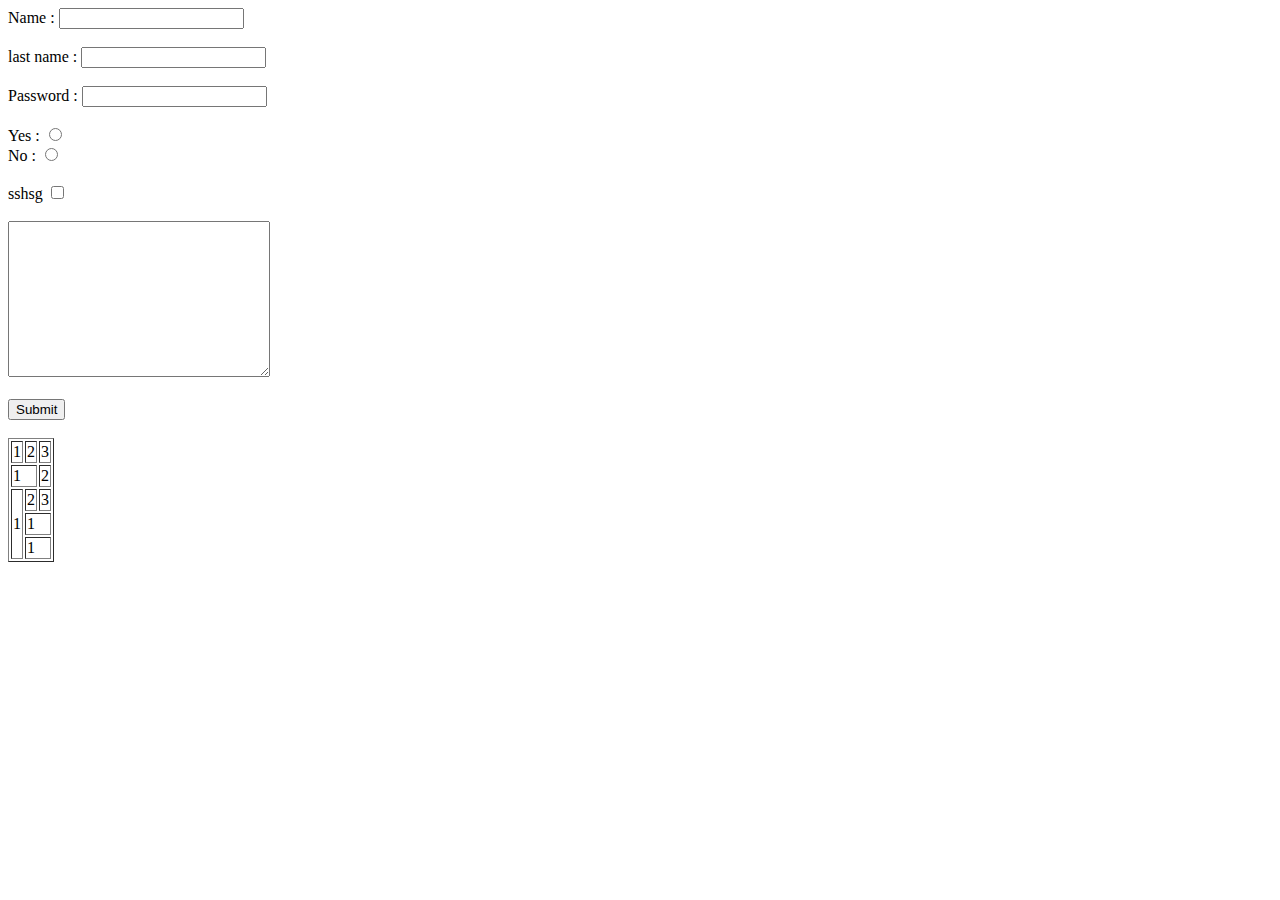
<file: class_work/index.html>
<!DOCTYPE html>
<html lang="en">

<head>
    <meta charset="UTF-8">
    <meta name="viewport" content="width=device-width, initial-scale=1.0">
    <title>Document</title>
</head>

<body>
    <form action="">
        <lable for="name">Name :</lable>
        <input type="text" id="name" name="name">
        <br><br>
        <label for="surname">last name :</label>
        <input type="text" id="surname" name="surname">

        <br><br>
        <label for="psssword">Password :</label>
        <input type="password" id="password" name="password">
        <br><br>
        <label for="yas">Yes :</label>
        <input type="radio" id="yes" name="anser">
        <br>
        <label for="no">No :</label>
        <input type="radio" id="no" name="anser">
        <br><br>
        <label for="">sshsg</label>
        <input type="checkbox">
        <br><br>
        <textarea name="" id="" cols="30" rows="10"></textarea>
        <br><br>
        <button>Submit</button>
        <br><br>
       <table border="1">
           <tr>
               <td>1</td>
               <td>2</td>
               <td>3</td>
           </tr>
           <tr>
               <td colspan="2">1</td>
               <td>2</td>
               <!-- <td>3</td> -->
           </tr>
           <tr>
               <td rowspan="3">1</td>
               <td>2</td>
               <td>3</td>
           </tr>
           <tr>
               <td colspan="2">1</td>
               <!-- <td>2</td> -->
               <!-- <td>3</td> -->
           </tr>
           <tr>
               <td colspan="2">1</td>
               <!-- <td>2</td> -->
               <!-- <td>3</td> -->
           </tr>
       </table>
       
    </form>

</body>

</html>
</file>
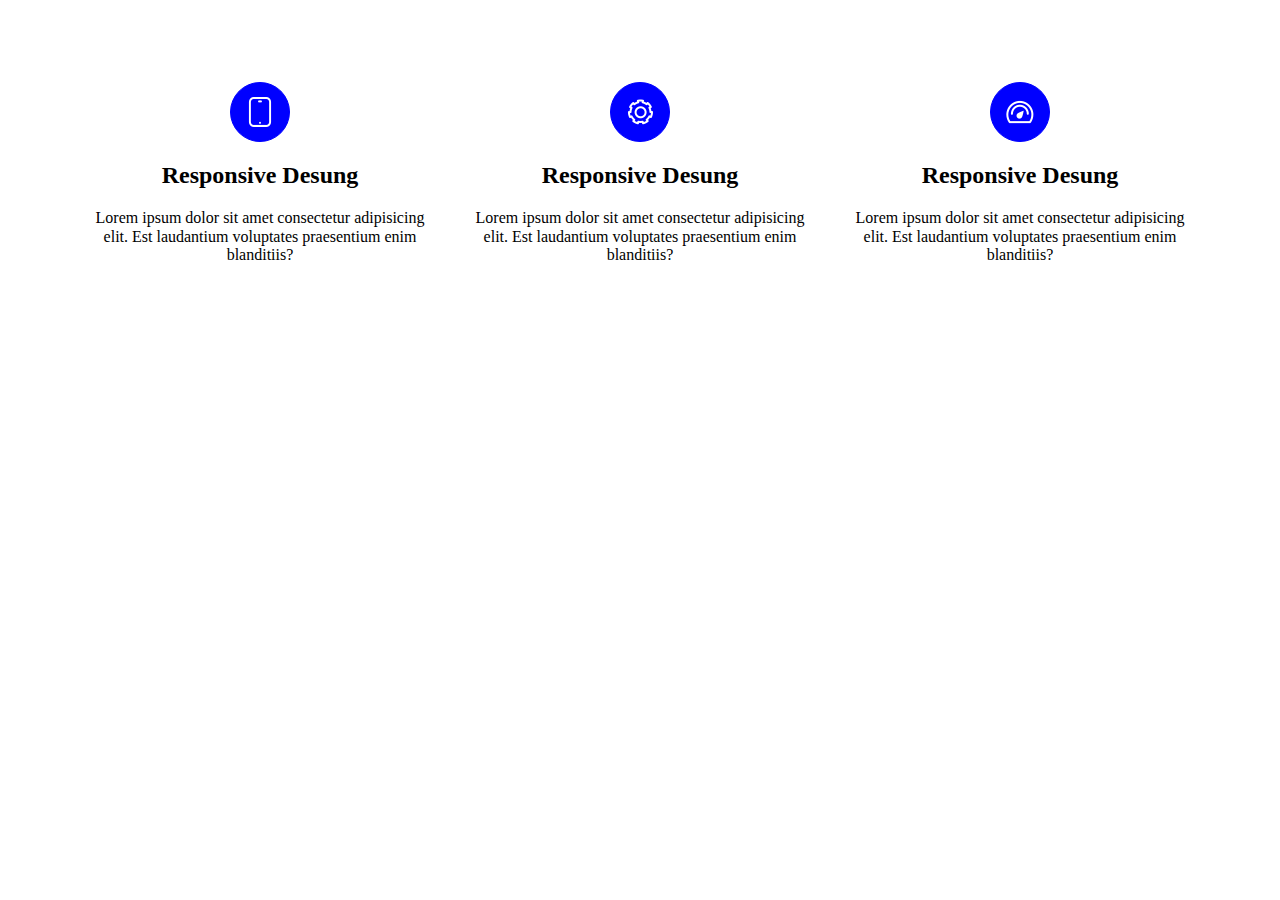
<file: class_work_06/index.html>
<!DOCTYPE html>
<html lang="en">
  <head>
    <meta charset="UTF-8" />
    <meta name="viewport" content="width=device-width, initial-scale=1.0" />
    <link rel="stylesheet" href="./css/normalize.css" />
    <link rel="stylesheet" href="./css/bootstrap-grid.css" />
    <link rel="stylesheet" href="./css/style.css" />
    <title>Document</title>
  </head>
  <body>
    <div class="wrapper">
      <div class="container">
        <div class="row">
          <div class="col-md-4">
            <div class="bg-color">
              <img class="icon" src="img/icon-1.png" alt="" />
              <img class="icon" src="img/icon-1-active.png" alt="" />
            </div>

            <h2 class="text-cont">Responsive Desung</h2>
            <p class="p-cont">
              Lorem ipsum dolor sit amet consectetur adipisicing elit. Est
              laudantium voluptates praesentium enim blanditiis?
            </p>
          </div>
          <div class="col-md-4">
            <div class="bg-color">
              <img class="icon" src="img/icon-2.png" alt="" />
              <img class="icon" src="./img/icon-2-active.png" alt="" />
            </div>

            <h2 class="text-cont">Responsive Desung</h2>
            <p class="p-cont">
              Lorem ipsum dolor sit amet consectetur adipisicing elit. Est
              laudantium voluptates praesentium enim blanditiis?
            </p>
          </div>
          <div class="col-md-4">
            <div class="bg-color">
              <img class="icon" src="img/icon-3.png" alt="" />
              <img class="icon" src="img/icon-3-active.png" alt="" />
            </div>

            <h2 class="text-cont">Responsive Desung</h2>
            <p class="p-cont">
              Lorem ipsum dolor sit amet consectetur adipisicing elit. Est
              laudantium voluptates praesentium enim blanditiis?
            </p>
          </div>
        </div>
      </div>
    </div>
  </body>
</html>
</file>
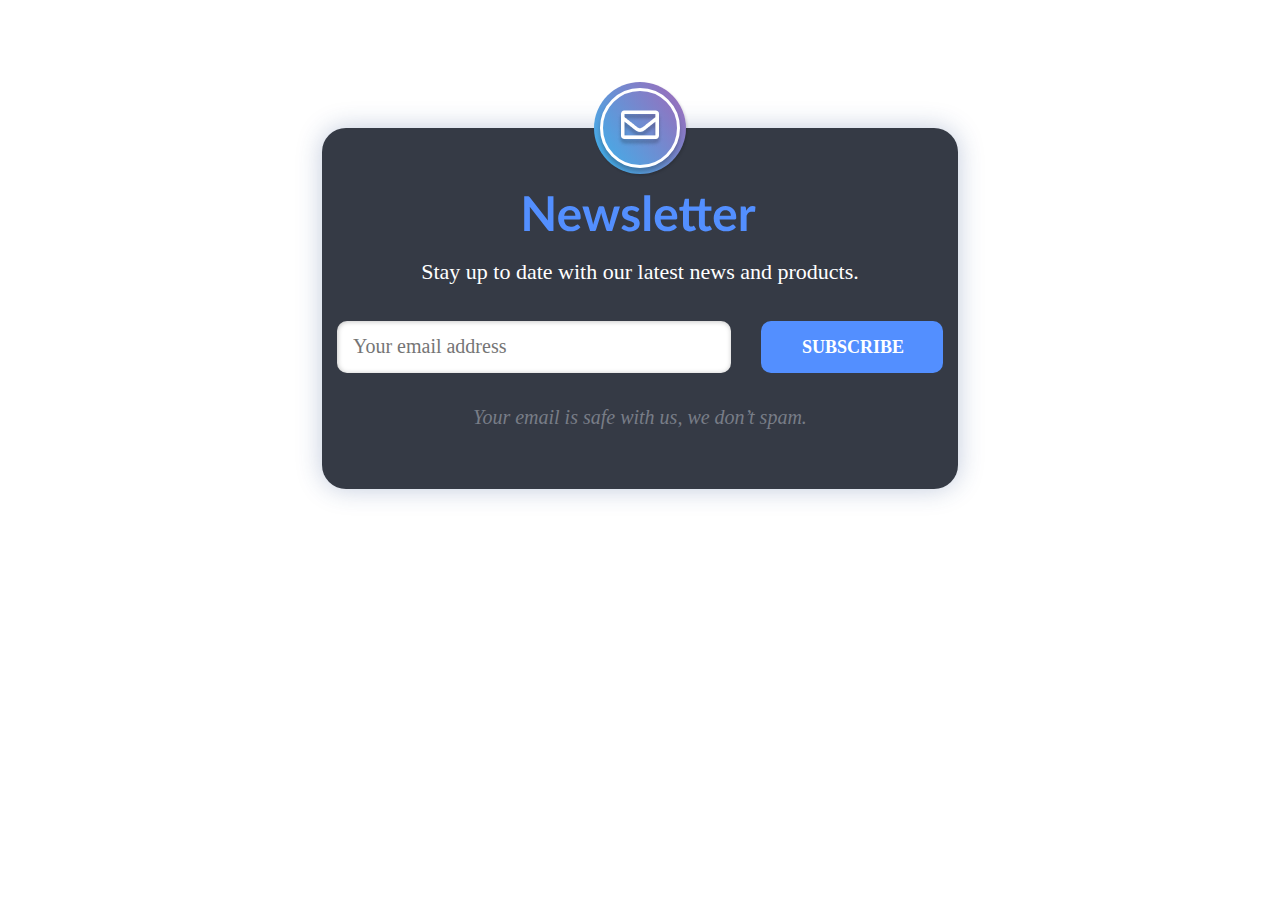
<file: lesson_06/index.html>
<!DOCTYPE html>
<html lang="en">

<head>
  <meta charset="UTF-8" />
  <meta name="viewport" content="width=device-width, initial-scale=1.0" />
  <link rel="stylesheet" href="./css/bootstrap-grid.css" />
  <link rel="stylesheet" href="./css/normalize.css" />
  <link rel="stylesheet" href="css/style.css" />
  <title>Document</title>
</head>

<body>
  <div class="wrapper">
    <div class="position-con">
      <div class="bg-style">
        <div class="bg-bordre">
          <img class="logo" src="./img/.png" alt="" />
        </div>
      </div>
      <img class="logo-name" src="./img/Newsletter.svg" alt="" />
      <p class="text-1">Stay up to date with our latest news and products.</p>
      <div class="container">
        <form class="form" action="" method="GET">
        <div class="row">
          <div class="col-8">
            <div class="lable">
                <label>
                  <input class="inp-style" type="email" name="email" placeholder="Your email address" />
                </label>
            </div>
          </div>
          <div class="col-4">
            <div class="btn">
              <button class="btn-style" type="submit">Subscribe</button>
            </div>
          </div>
        </div>
      </form>
      </div>
      <p class="text-2">Your email is safe with us, we don’t spam.</p>
    </div>
  </div>

</body>

</html>
</file>
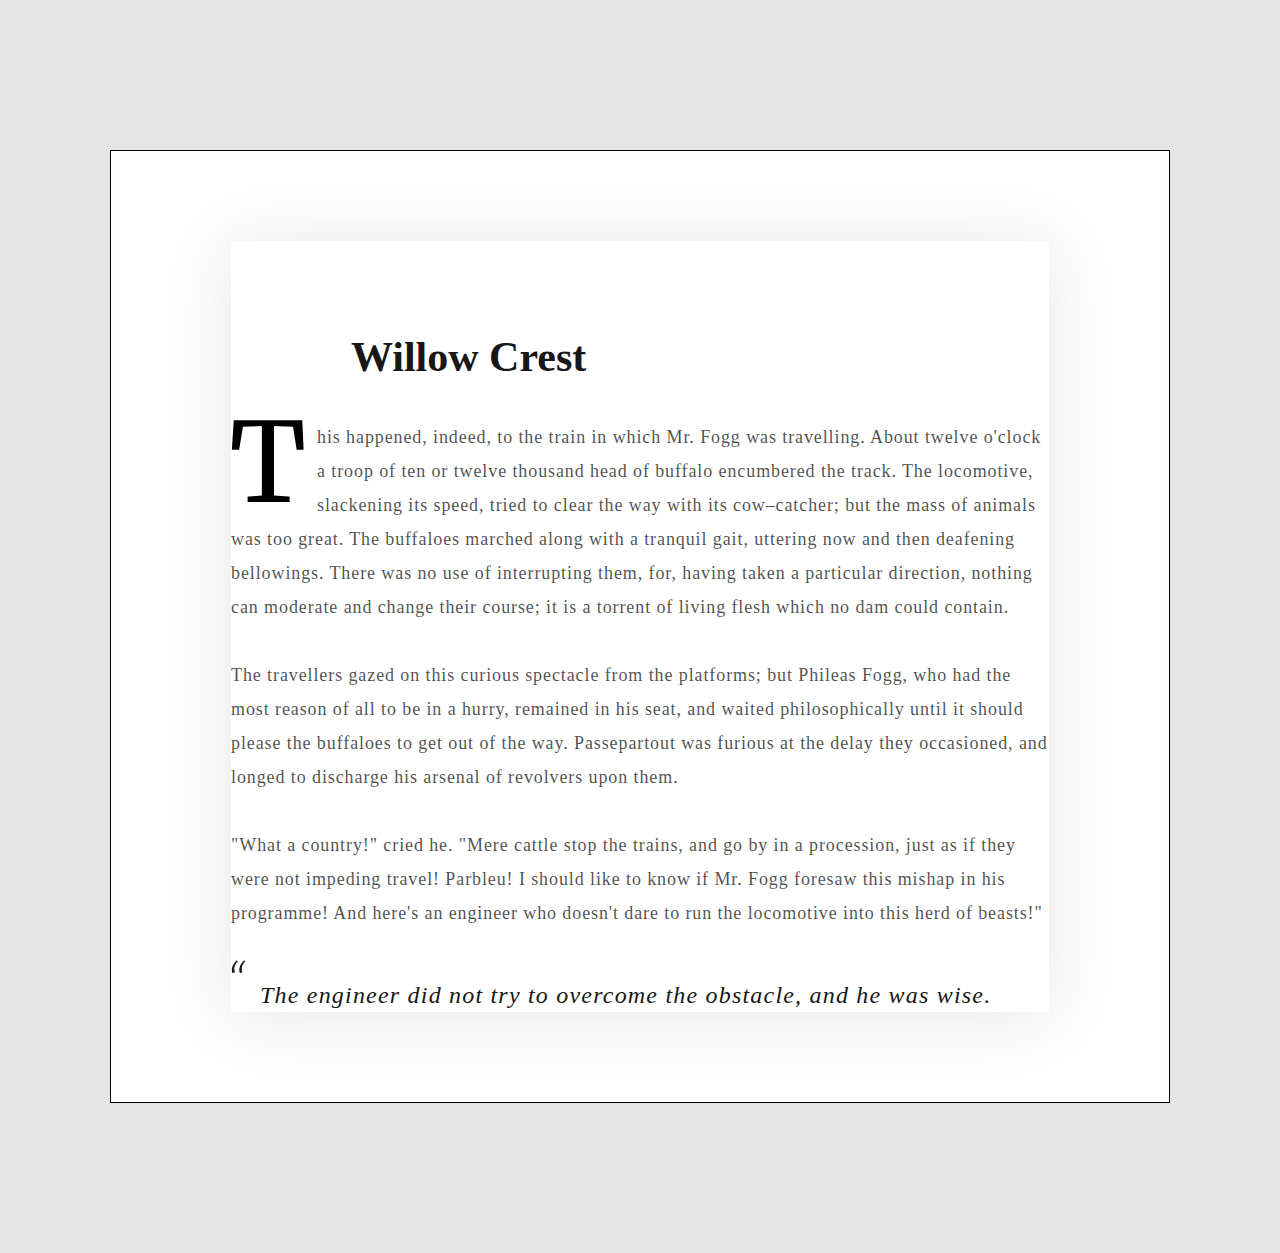
<file: lesson_08/index.html>
<!DOCTYPE html>
<html lang="en">

<head>
    <meta charset="UTF-8">
    <meta name="viewport" content="width=device-width, initial-scale=1.0">
    <link rel="stylesheet" href="./css/bootstrap-grid.css">
    <link rel="stylesheet" href="./css/normalize.css">
    <link rel="stylesheet" href="./css/style.css">
    <title>Document</title>
</head>

<body>
    <div class="wrapper">
        <div class="container">
            <div class="row">
                <div class="col-md-12 cont">

                    <div class="text-cont">
                        
                        <div class="text">
                            <h2 class="title">Willow Crest</h2>

                            <p class="t"><img class="img" title="Балансировка текста и изображений с помощью Flexbox"
                                    alt="Балансировка текста и изображений с помощью Flexbox" src="./img/T.png"></p>
                            <p class="par">his happened, indeed, to the train in which Mr. Fogg was travelling. About
                                twelve o'clock a troop of ten or twelve thousand head of buffalo encumbered the track.
                                The locomotive, slackening its speed, tried to clear the way with its cow–catcher; but
                                the mass of animals was too great. The buffaloes marched along with a tranquil gait,
                                uttering now and then deafening bellowings. There was no use of interrupting them, for,
                                having taken a particular direction, nothing can moderate and change their course; it is
                                a torrent of living flesh which no dam could contain.
                                <br><br>
                                The travellers gazed on this curious spectacle from the platforms; but Phileas Fogg, who
                                had the most reason of all to be in a hurry, remained in his seat, and waited
                                philosophically until it should please the buffaloes to get out of the way.
                                Passepartout was furious at the delay they occasioned, and longed to discharge his
                                arsenal of revolvers upon them.
                                <br><br>
                                "What a country!" cried he. "Mere cattle stop the trains, and go by in a procession,
                                just as if they were not impeding travel! Parbleu! I should like to know if Mr. Fogg
                                foresaw this mishap in his programme! And here's an engineer who doesn't dare to run the
                                locomotive into this herd of beasts!"
                            </p>

                            <img class="img-1" src="./img/“.png" alt="">
                            <blockquote class="quote">The engineer did not try to overcome the obstacle, and he was
                                wise. </blockquote>





                        </div>

                    </div>
                </div>

            </div>
        </div>
    </div>


</body>

</html>
</file>
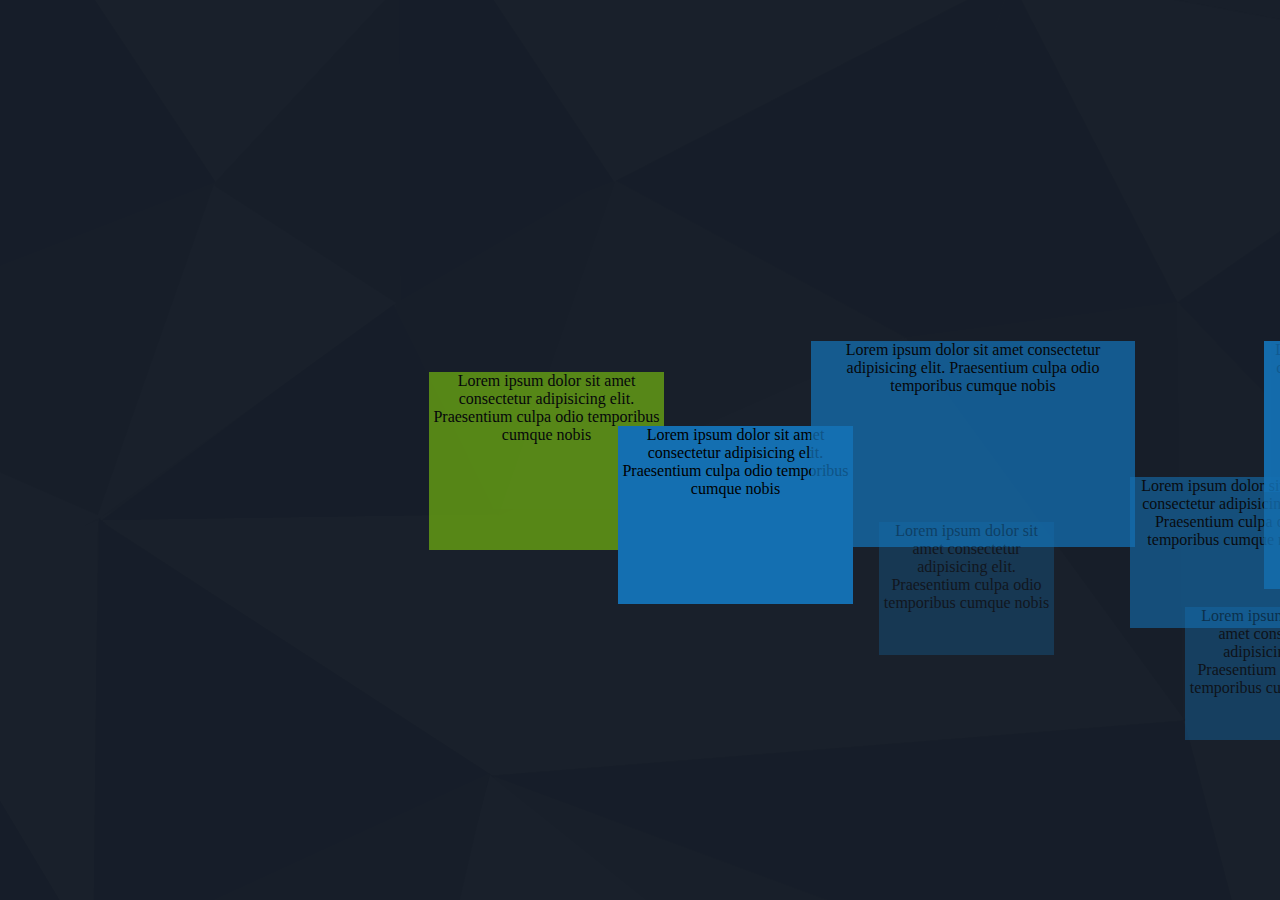
<file: lesson_09/index.html>
<!DOCTYPE html>
<html lang="en">
<head>
    <meta charset="UTF-8">
    <meta name="viewport" content="width=device-width, initial-scale=1.0">
    <link rel="stylesheet" href="style.css">
    <title>Document</title>
</head>
<body>
    <div class="wrapper">
        <div class="square hover-ef green">
            <p>Lorem ipsum dolor sit amet consectetur adipisicing elit. Praesentium culpa odio temporibus cumque nobis</p>
        </div>
        <div class="square-02 hover-ef blue">
            <p>Lorem ipsum dolor sit amet consectetur adipisicing elit. Praesentium culpa odio temporibus cumque nobis</p>
        </div>
        <div class="square-03 hover-ef blue">
            <p>Lorem ipsum dolor sit amet consectetur adipisicing elit. Praesentium culpa odio temporibus cumque nobis</p>
        </div>
        <div class="square-04 hover-ef blue">
            <p>Lorem ipsum dolor sit amet consectetur adipisicing elit. Praesentium culpa odio temporibus cumque nobis</p>
        </div>
        <div class="square-05 hover-ef blue">
            <p>Lorem ipsum dolor sit amet consectetur adipisicing elit. Praesentium culpa odio temporibus cumque nobis</p>
        </div>
        <div class="square-06 hover-ef blue">
            <p>Lorem ipsum dolor sit amet consectetur adipisicing elit. Praesentium culpa odio temporibus cumque nobis</p>
        </div>
        <div class="square-07 hover-ef blue">
            <p>Lorem ipsum dolor sit amet consectetur adipisicing elit. Praesentium culpa odio temporibus cumque nobis</p>
        </div>
        <div class="square-08 hover-ef blue">
            <p>Lorem ipsum dolor sit amet consectetur adipisicing elit. Praesentium culpa odio temporibus cumque nobis</p>
        </div>
    </div>
 
    
    


</body>
</html>
</file>
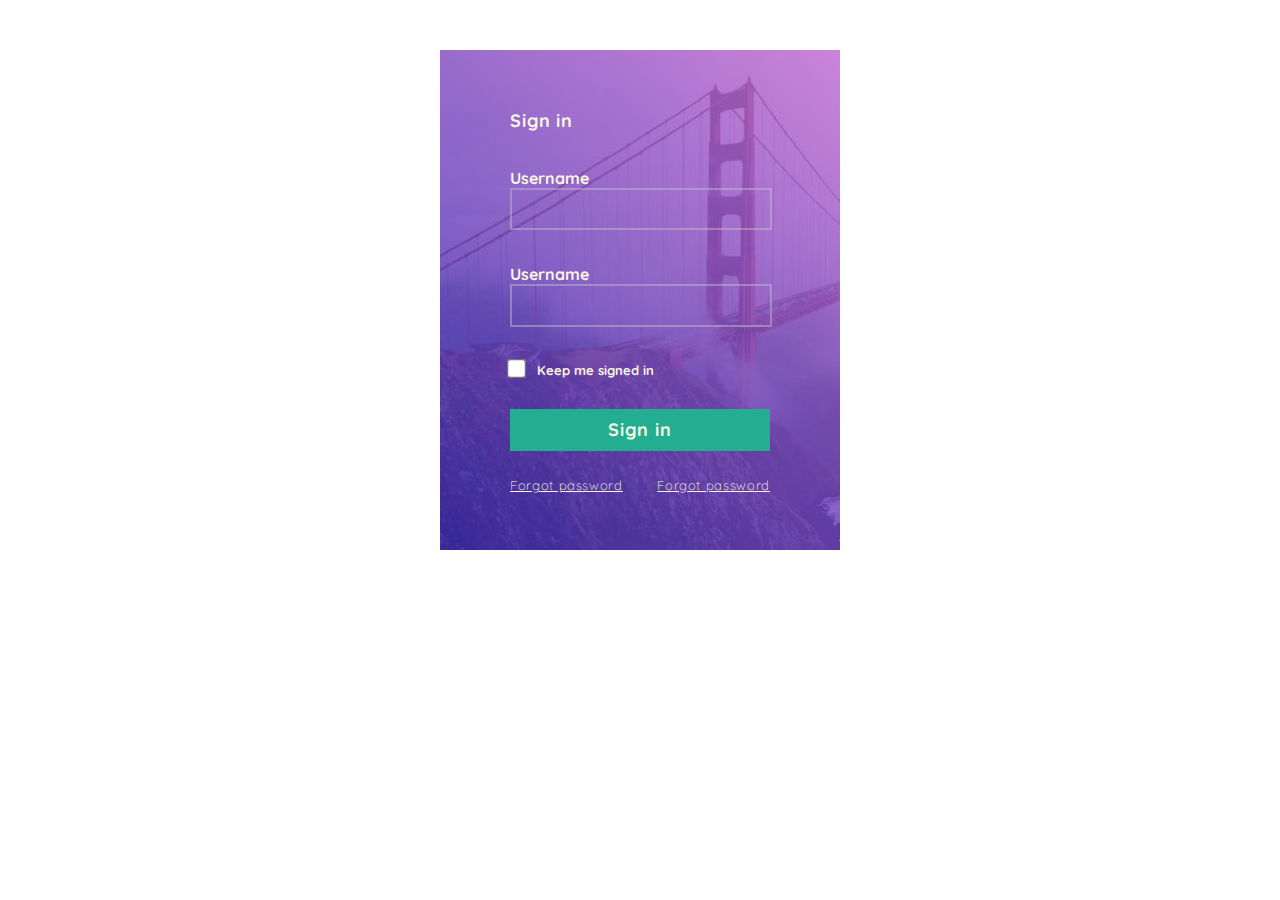
<file: lesson_10/index.html>
<!DOCTYPE html>
<html lang="en">
  <head>
    <meta charset="UTF-8" />
    <meta name="viewport" content="width=device-width, initial-scale=1.0" />
    <link
      href="https://fonts.googleapis.com/css2?family=Quicksand:wght@400;700&display=swap"
      rel="stylesheet"
    />
    <link rel="stylesheet" href="./css/normalize.css" />
    <link rel="stylesheet" href="./css/style.css" />
    <title>Document</title>
  </head>

  <body>
    <div class="wrapper">
      <div class="container">
        <h2 class="title">Sign in</h2>
        <form action="" method="GET">
          <div class="form__position">
            
            <p class="placeholder__name">Username</p>
            <input class="input__diciration" type="text" />

            <p class="placeholder__name">Username</p>
            <input class="input__diciration" type="text" />

            <div>
              <input class="checkbox__dicoration" type="checkbox"/>
              <lable class="placeholder__name--checkbox"
                >Keep me signed in</lable>
                <div class="btn__diciration">
                  <button class="btn" type="submit">Sign in</button>
                  
                </div>
                <div class="link__position">
                  <a class="link" href="">Forgot password</a>
                  <a class="link" href="">Forgot password</a>
                </div>
            </div>
            
          </div>
        </form>
      </div>
    </div>
  </body>
</html>
</file>
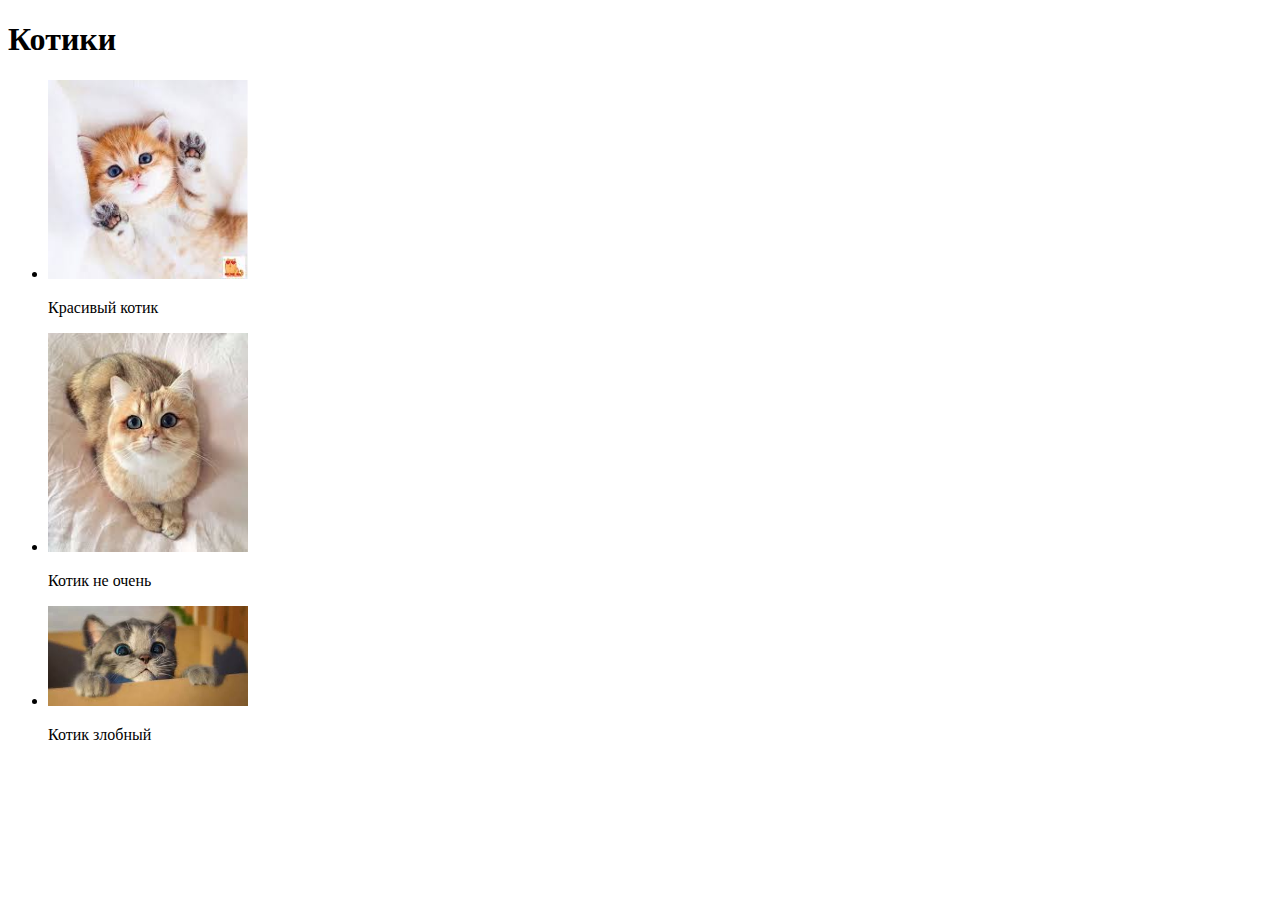
<file: lesson_01/lesson_01/index.html>
<!DOCTYPE html>
<html lang="en">
  <head>
    <meta charset="UTF-8" />
    <meta name="viewport" content="width=device-width, initial-scale=1.0" />
    <title>Document</title>
  </head>

  <body>
    <h1>Котики</h1>
    <ul>
      <li>
        <img width="200"
          src="[data-uri]"
          alt="фото котика"
        />
        <p>Красивый котик</p>
      </li>
      <li>
        <img width="200"
          src="[data-uri]"
          alt="фото котика"
        />
        <p>Котик не очень</p>
      </li>
      <li>
        <img width="200"
          src="[data-uri]"
          alt="фото котика"
        />
        <p>Котик злобный</p>
      </li>
    </ul>
  </body>
</html>
</file>
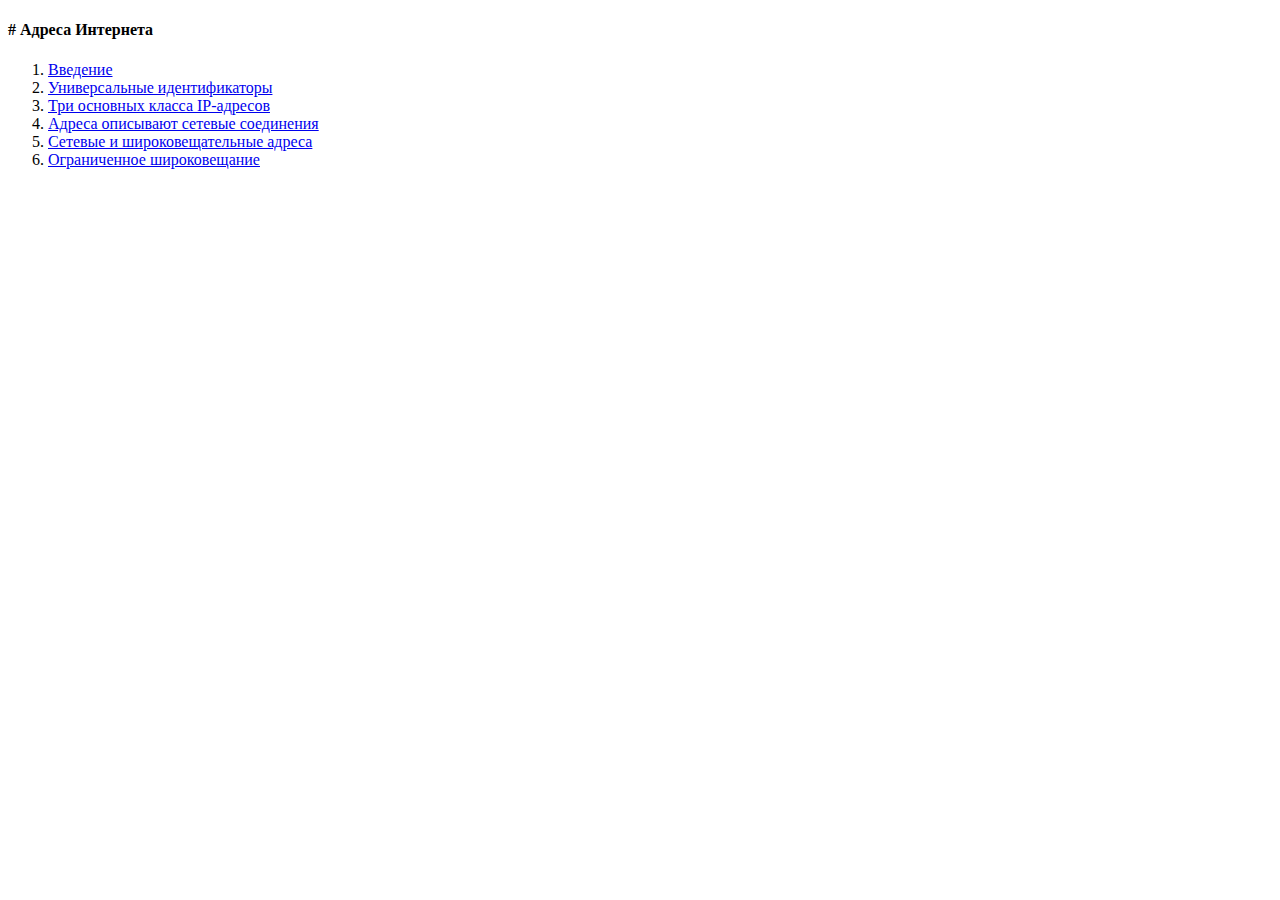
<file: lesson_01/index_01.html>
<!DOCTYPE html>
<html lang="en">
<head>
    <meta charset="UTF-8">
    <meta name="viewport" content="width=device-width, initial-scale=1.0">
    <title>Document</title>
</head>
<body>
   <h4># Адреса Интернета</h4>
   <ol>
       <li><a href="index_02.html#one">Введение</a></li>
       <li><a href="index_02.html#two">Универсальные идентификаторы</a></li>
       <li><a href="index_02.html#tree">Три основных класса IP-адресов</a></li>
       <li><a href="index_02.html#cotity">Адреса описывают сетевые соединения</a></li>
       <li><a href="index_02.html#five">Сетевые и широковещательные адреса</a></li>
       <li><a href="index_02.html#six"> Ограниченное широковещание</a></li>
   </ol>
       
</body>
</html>
</file>
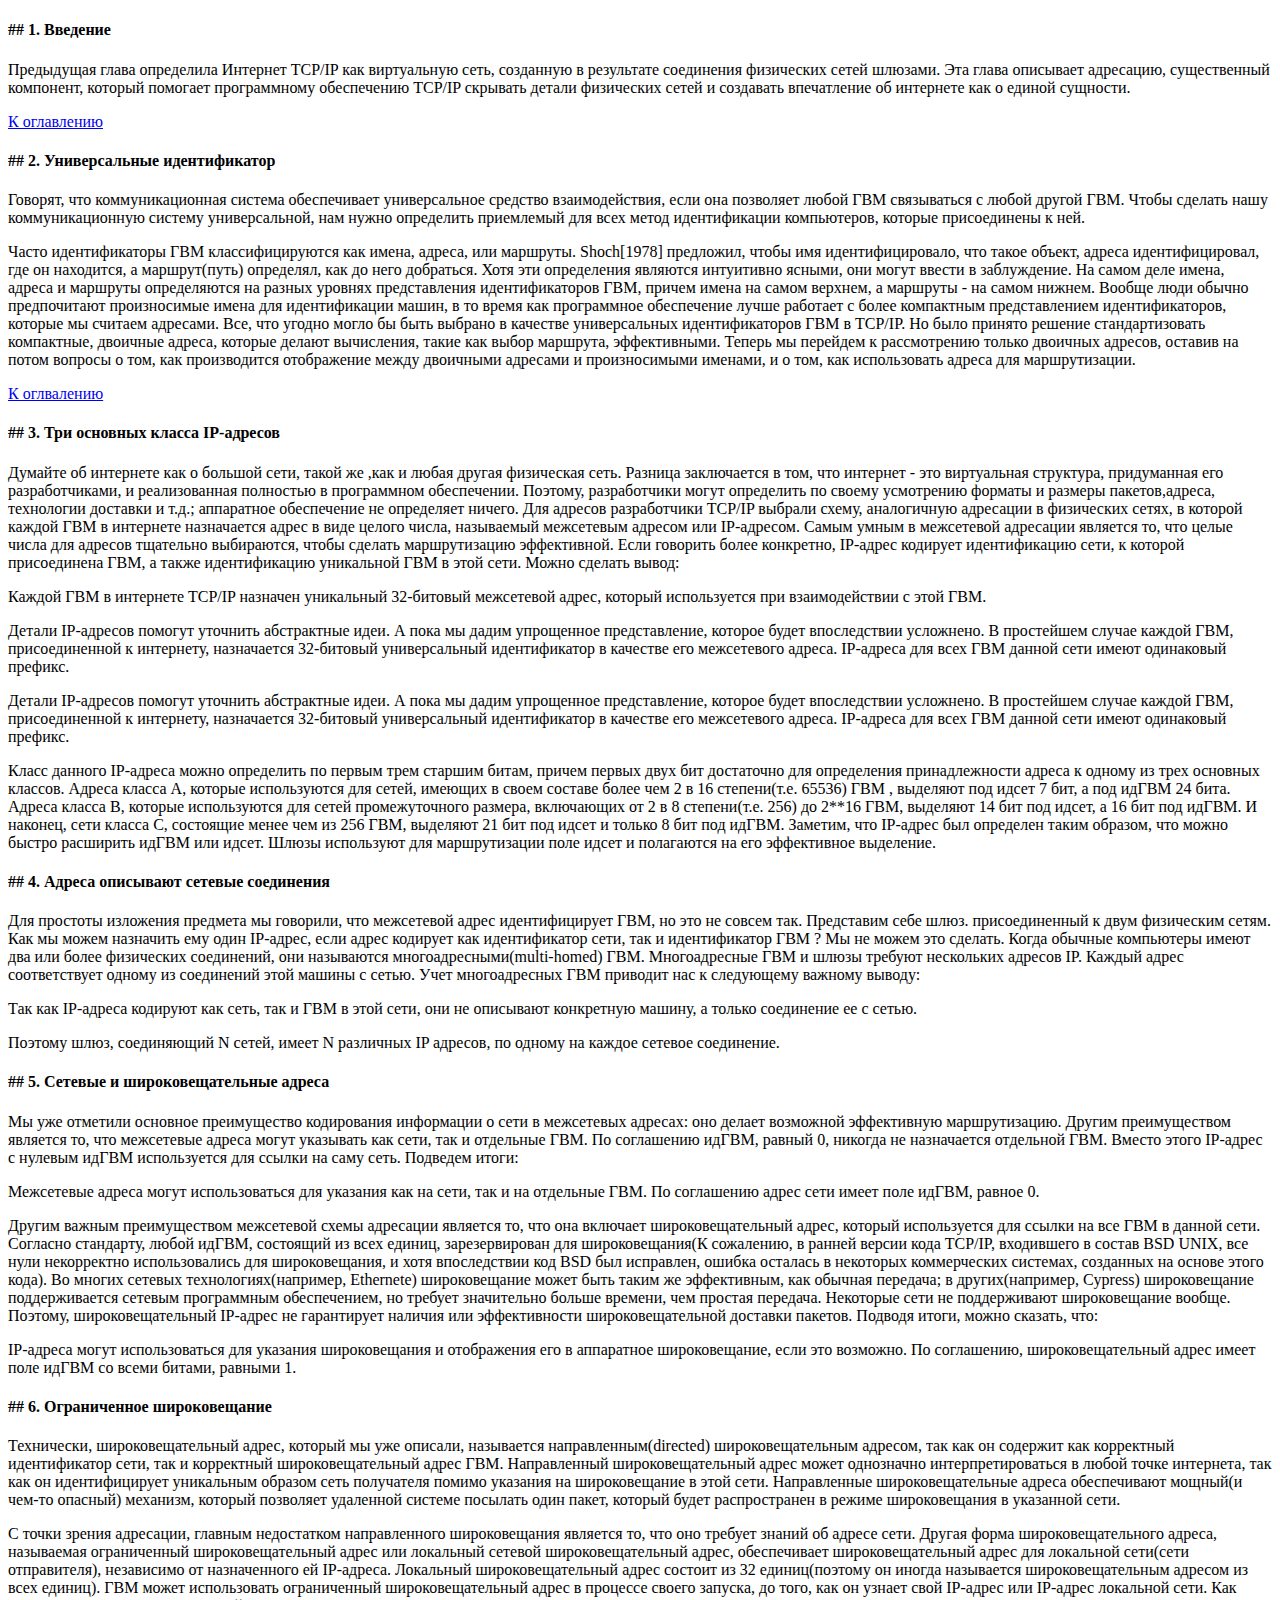
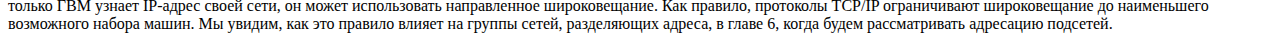
<file: lesson_01/index_02.html>
<!DOCTYPE html>
<html lang="en">

<head>
    <meta charset="UTF-8">
    <meta name="viewport" content="width=device-width, initial-scale=1.0">
    <title>Document</title>
</head>

<body>
    <h4 id="one">## 1. Введение</h4>
    
    <p>Предыдущая глава определила Интернет TCP/IP как виртуальную сеть, созданную в результате соединения физических
        сетей шлюзами. Эта глава описывает адресацию, существенный компонент, который помогает программному обеспечению
        TCP/IP скрывать детали физических сетей и создавать впечатление об интернете как о единой сущности.</p>
        <a href="/index_01.html">К оглавлению</a>
        <h4 id="two">## 2. Универсальные идентификатор</h4>
    <p>Говорят, что коммуникационная система обеспечивает универсальное средство взаимодействия, если она позволяет
        любой ГВМ связываться с любой другой ГВМ. Чтобы сделать нашу коммуникационную систему универсальной, нам нужно
        определить приемлемый для всех метод идентификации компьютеров, которые присоединены к ней.</p>
    <p>Часто идентификаторы ГВМ классифицируются как имена, адреса, или маршруты. Shoch[1978] предложил, чтобы имя
        идентифицировало, что такое объект, адреса идентифицировал, где он находится, а маршрут(путь) определял, как до
        него добраться. Хотя эти определения являются интуитивно ясными, они могут ввести в заблуждение. На самом деле
        имена, адреса и маршруты определяются на разных уровнях представления идентификаторов ГВМ, причем имена на самом
        верхнем, а маршруты - на самом нижнем. Вообще люди обычно предпочитают произносимые имена для идентификации
        машин, в то время как программное обеспечение лучше работает с более компактным представлением идентификаторов,
        которые мы считаем адресами. Все, что угодно могло бы быть выбрано в качестве универсальных идентификаторов ГВМ
        в TCP/IP. Но было принято решение стандартизовать компактные, двоичные адреса, которые делают вычисления, такие
        как выбор маршрута, эффективными. Теперь мы перейдем к рассмотрению только двоичных адресов, оставив на потом
        вопросы о том, как производится отображение между двоичными адресами и произносимыми именами, и о том, как
        использовать адреса для маршрутизации. </p>
        <a href="/index_01.html">К оглвалению</a>
    <h4 id="tree">## 3. Три основных класса IP-адресов</h4>
    <p>Думайте об интернете как о большой сети, такой же ,как и любая другая физическая сеть. Разница заключается в том,
        что интернет - это виртуальная структура, придуманная его разработчиками, и реализованная полностью в
        программном обеспечении. Поэтому, разработчики могут определить по своему усмотрению форматы и размеры
        пакетов,адреса, технологии доставки и т.д.; аппаратное обеспечение не определяет ничего. Для адресов
        разработчики TCP/IP выбрали схему, аналогичную адресации в физических сетях, в которой каждой ГВМ в интернете
        назначается адрес в виде целого числа, называемый межсетевым адресом или IP-адресом. Самым умным в межсетевой
        адресации является то, что целые числа для адресов тщательно выбираются, чтобы сделать маршрутизацию
        эффективной. Если говорить более конкретно, IP-адрес кодирует идентификацию сети, к которой присоединена ГВМ, а
        также идентификацию уникальной ГВМ в этой сети. Можно сделать вывод:</p>
    <p>Каждой ГВМ в интернете TCP/IP назначен уникальный 32-битовый межсетевой адрес, который используется при
        взаимодействии с этой ГВМ.</p>
    <p>Детали IP-адресов помогут уточнить абстрактные идеи. А пока мы дадим упрощенное представление, которое будет
        впоследствии усложнено. В простейшем случае каждой ГВМ, присоединенной к интернету, назначается 32-битовый
        универсальный идентификатор в качестве его межсетевого адреса. IP-адреса для всех ГВМ данной сети имеют
        одинаковый префикс.</p>
    <p>Детали IP-адресов помогут уточнить абстрактные идеи. А пока мы дадим упрощенное представление, которое будет
        впоследствии усложнено. В простейшем случае каждой ГВМ, присоединенной к интернету, назначается 32-битовый
        универсальный идентификатор в качестве его межсетевого адреса. IP-адреса для всех ГВМ данной сети имеют
        одинаковый префикс.</p>
    <p>Класс данного IP-адреса можно определить по первым трем старшим битам, причем первых двух бит достаточно для
        определения принадлежности адреса к одному из трех основных классов. Адреса класса А, которые используются для
        сетей, имеющих в своем составе более чем 2 в 16 степени(т.е. 65536) ГВМ , выделяют под идсет 7 бит, а под идГВМ
        24 бита. Адреса класса В, которые используются для сетей промежуточного размера, включающих от 2 в 8
        степени(т.е. 256) до 2**16 ГВМ, выделяют 14 бит под идсет, а 16 бит под идГВМ. И наконец, сети класса С,
        состоящие менее чем из 256 ГВМ, выделяют 21 бит под идсет и только 8 бит под идГВМ. Заметим, что IP-адрес был
        определен таким образом, что можно быстро расширить идГВМ или идсет. Шлюзы используют для маршрутизации поле
        идсет и полагаются на его эффективное выделение.</p>
    <h4 id="cotity">## 4. Адреса описывают сетевые соединения</h4>
    <p>Для простоты изложения предмета мы говорили, что межсетевой адрес идентифицирует ГВМ, но это не совсем так.
        Представим себе шлюз. присоединенный к двум физическим сетям. Как мы можем назначить ему один IP-адрес, если
        адрес кодирует как идентификатор сети, так и идентификатор ГВМ ? Мы не можем это сделать. Когда обычные
        компьютеры имеют два или более физических соединений, они называются многоадресными(multi-homed) ГВМ.
        Многоадресные ГВМ и шлюзы требуют нескольких адресов IP. Каждый адрес соответствует одному из соединений этой
        машины с сетью. Учет многоадресных ГВМ приводит нас к следующему важному выводу:</p>
    <p>Так как IP-адреса кодируют как сеть, так и ГВМ в этой сети, они не описывают конкретную машину, а только
        соединение ее с сетью.</p>
    <p>Поэтому шлюз, соединяющий N сетей, имеет N различных IP адресов, по одному на каждое сетевое соединение. </p>
    <h4>## 5. Сетевые и широковещательные адреса</h4>
    <p>Мы уже отметили основное преимущество кодирования информации о сети в межсетевых адресах: оно делает возможной
        эффективную маршрутизацию. Другим преимуществом является то, что межсетевые адреса могут указывать как сети, так
        и отдельные ГВМ. По соглашению идГВМ, равный 0, никогда не назначается отдельной ГВМ. Вместо этого IP-адрес с
        нулевым идГВМ используется для ссылки на саму сеть. Подведем итоги:</p>
    <p>Межсетевые адреса могут использоваться для указания как на сети, так и на отдельные ГВМ. По соглашению адрес сети
        имеет поле идГВМ, равное 0.</p>
    <p>Другим важным преимуществом межсетевой схемы адресации является то, что она включает широковещательный адрес,
        который используется для ссылки на все ГВМ в данной сети. Согласно стандарту, любой идГВМ, состоящий из всех
        единиц, зарезервирован для широковещания(К сожалению, в ранней версии кода TCP/IP, входившего в состав BSD UNIX,
        все нули некорректно использовались для широковещания, и хотя впоследствии код BSD был исправлен, ошибка
        осталась в некоторых коммерческих системах, созданных на основе этого кода). Во многих сетевых
        технологиях(например, Ethernetе) широковещание может быть таким же эффективным, как обычная передача; в
        других(например, Cypress) широковещание поддерживается сетевым программным обеспечением, но требует значительно
        больше времени, чем простая передача. Некоторые сети не поддерживают широковещание вообще. Поэтому,
        широковещательный IP-адрес не гарантирует наличия или эффективности широковещательной доставки пакетов. Подводя
        итоги, можно сказать, что:
    </p>
    <p>
        IP-адреса могут использоваться для указания широковещания и отображения его в аппаратное широковещание, если это
        возможно. По соглашению, широковещательный адрес имеет поле идГВМ со всеми битами, равными 1. </p>
    <h4 id="five">## 6. Ограниченное широковещание</h4>
    <p>Технически, широковещательный адрес, который мы уже описали, называется направленным(directed) широковещательным
        адресом, так как он содержит как корректный идентификатор сети, так и корректный широковещательный адрес ГВМ.
        Направленный широковещательный адрес может однозначно интерпретироваться в любой точке интернета, так как он
        идентифицирует уникальным образом сеть получателя помимо указания на широковещание в этой сети. Направленные
        широковещательные адреса обеспечивают мощный(и чем-то опасный) механизм, который позволяет удаленной системе
        посылать один пакет, который будет распространен в режиме широковещания в указанной сети.</p>
    <p>С точки зрения адресации, главным недостатком направленного широковещания является то, что оно требует знаний об
        адресе сети. Другая форма широковещательного адреса, называемая ограниченный широковещательный адрес или
        локальный сетевой широковещательный адрес, обеспечивает широковещательный адрес для локальной сети(сети
        отправителя), независимо от назначенного ей IP-адреса. Локальный широковещательный адрес состоит из 32
        единиц(поэтому он иногда называется широковещательным адресом из всех единиц). ГВМ может использовать
        ограниченный широковещательный адрес в процессе своего запуска, до того, как он узнает свой IP-адрес или
        IP-адрес локальной сети. Как только ГВМ узнает IP-адрес своей сети, он может использовать направленное
        широковещание. Как правило, протоколы TCP/IP ограничивают широковещание до наименьшего возможного набора машин.
        Мы увидим, как это правило влияет на группы сетей, разделяющих адреса, в главе 6, когда будем рассматривать
        адресацию подсетей.</p>
</body>

</html>
</file>
<file: class_work_06/css/style.css>
body {
  padding-top: 64px;
}
.bg-color {
  display: flex;
  justify-content: center;
  align-items: center;
  width: 60px;
  height: 60px;
  border-radius: 50%;
  margin: 0 auto;
  margin-top: 18px;
  background-color: blue;
  border: 1px solid blue;
}
.bg-color:hover {
  background-color: white;
}

.bg-color:hover img:last-child {
  display: block;
}

.bg-color:hover img:first-child {
  display: none;
}

.icon:last-child {
  display: none;
}

.text-cont {
  display: flex;
  justify-content: center;
  align-items: center;
}

.p-cont {
  display: flex;
  text-align: center;
  margin-top: 16px;
}
</file>
<file: lesson_06/css/style.css>
* {
  margin: 0;
  padding: 0;
  box-sizing: border-box;
}

.wrapper {
  display: flex;
  justify-content: center;
  align-items: center;
  padding-top: 10%;
}

.position-con {
  display: flex;
  flex-direction: column;
  align-items: center;
  background: #353a45;
  box-shadow: 0px 0px 26px rgba(35, 70, 133, 0.28);
  border-radius: 24px;
  box-sizing: content-box;
}

.bg-style {
  display: flex;
  justify-content: center;
  align-items: center;
  width: 92px;
  height: 92px;
  background: linear-gradient(54.21deg, #47aae6 14.55%, #9372bf 85.75%);
  box-shadow: 1.5px 1.5px 2.6px rgba(0, 0, 0, 0.13);
  border-radius: 50%;
  margin-top: -46px;
}

.bg-bordre {
  display: flex;
  justify-content: center;
  align-items: center;
  width: 80px;
  height: 80px;
  border: 3px solid #ffffff;
  box-shadow: 0px 4px 4px rgba(0, 0, 0, 0.25);
  border-radius: 50%;
}

.logo {
  display: flex;
  justify-content: center;
  align-items: center;
  text-shadow: 0px 4px 4px rgba(0, 0, 0, 0.25);
}

.logo-name {
  font-family: Lato;
  font-weight: bold;
  font-size: 48px;
  line-height: 58px;
  padding-top: 21px;
}

.text-1 {
  font-family: Lato;
  font-size: 22px;
  line-height: 26px;
  color: #ffffff;
  padding-top: 27px;
}

.lable {
  padding-top: 36px;
}

.inp-style {
  font-family: Lato;
  font-size: 20px;
  line-height: 24px;
  color: #787d87;
  box-shadow: inset 0.5px 0.5px 5px rgba(0, 0, 0, 0.25);
  border-radius: 10px;
  padding: 13px 147px 15px 16px;
  border: none;
  outline: none;
  width: 100%;
}

.btn {
  padding-top: 36px;
}

.btn-style {
  font-family: Lato;
  font-weight: bold;
  font-size: 18px;
  line-height: 22px;
  text-align: center;
  text-transform: uppercase;
  color: #ffffff;
  padding: 15px 32px 15px 34px;
  background: #538fff;
  border-radius: 10px;
  border: none;
  outline: none;
  width: 100%;

}

.btn-style:hover {
  background: hsl(115, 92%, 44%);
}

.text-2 {
  font-family: Lato;
  font-style: italic;
  font-size: 20px;
  line-height: 24px;
  color: #787d87;
  padding-top: 32px;
  padding-bottom: 60px;
}
</file>
<file: lesson_08/css/style.css>
* {
  padding: 0;
  margin: 0;
  box-sizing: border-box;
}

.wrapper {
  display: flex;
  flex-direction: column;
  padding: 150px 95px;
  background: #E5E5E5;

}

.text {
  width: 100%;
  background: #FFFFFF;
  box-shadow: 0px 4px 68px rgba(0, 0, 0, 0.1);
}

.img {
  padding: 36px 13px 0px 0px;
  float: left;
}

.title {
  font-family: Merriweather;
  font-size: 42px;
  line-height: 53px;
  padding: 90px 120px 0px;
  color: #171717;
}

.t {
  
}

.par {
  font-family: Lato;
  font-style: normal;
  font-weight: 300;
  font-size: 18px;
  line-height: 34px;
  letter-spacing: 0.05em;
  color: rgba(0, 0, 0, 0.7);
  padding-top: 36px;
}

.img-1 {
  padding-top: 30px;
}

.quote {
  display: flex;
  padding: 0px 29px 0px;
  font-family: Lato;
  font-style: italic;
  font-weight: 300;
  font-size: 24px;
  line-height: 34px;
  letter-spacing: 0.05em;

  color: #171717;
}

.text-cont {
  padding: 90px 120px;
  background: #FFFFFF;
  border: 1px solid black;
  }
</file>
<file: lesson_09/style.css>
* {
  margin: 0;
  padding: 0;
  box-sizing: border-box;
}

.wrapper {
  text-align: center;
  width: 100vw;
  height: 100vh;
  background-image: url(./img/image_1.png);
}

.blue {
  background-color: #146fb1;
}

.green {
  background-color: #6caa12;
}

.square {
  position: absolute;
  left: 429px;
  top: 372px;
  width: 235px;
  height: 178px;

  opacity: 0.75;

  transition: 0.3s all ease;
 
}

.square-02 {
  position: absolute;
  left: 618px;
  top: 426px;
  width: 235px;
  height: 178px;

  transition: 0.3s all ease;
  
}

.square-03 {
  position: absolute;
  left: 811px;
  top: 341px;
  width: 324px;
  height: 206px;
  opacity: 0.75;
  transition: 0.3s all ease;
  
}

.square-04 {
  position: absolute;
  left: 1264px;
top: 341px;
  width: 200px;
  height: 151px;
  
  opacity: 0.8;
  transition: 0.3s all ease;
  
}

.square-05 {
  position: absolute;
  left: 879px;
  top: 522px;
  width: 175px;
height: 133px;
  opacity: 0.3;

  transition: 0.3s all ease;
  
}

.square-06 {
  position: absolute;
  left: 1130px;
  top: 477px;
  width: 200px;
height: 151px;
  opacity: 0.6;

  transition: 0.3s all ease;
  
}

.square-07 {
  position: absolute;
  left: 1264px;
  top: 341px;
  width: 327px;
height: 248px;
  opacity: 0.8;

  transition: 0.3s all ease;
  
}

.square-08 {
  position: absolute;
  left: 1185px;
  top: 607px;
  width: 175px;
height: 133px;
  opacity: 0.4;

  transition: 0.3s all ease;
  
}

.square:hover {
  z-index: 1;
  opacity: 1;
 
}
</file>
<file: lesson_10/css/style.css>
* {
  margin: 0;
  padding: 0;
  box-sizing: border-box;
}
* {
  margin: 0;
  padding: 0;
  box-sizing: border-box;
}
.wrapper {
  width: 400px;
  height: 500px;
  margin: 50px auto;
}

.container {
  max-width: 400px;
  max-height: 500px;
  height: 100%;
  width: 100%;
  background-image: url(../img/Group__1.jpg);
  background-position: center;
}

.title {
  font-family: Quicksand;
  font-style: normal;
  font-weight: 700;
  font-size: 18px;
  line-height: 22px;
  letter-spacing: 0.05em;
  color: #fbf6e4;
  padding: 60px 70px 0px;
}

.form__position {
    padding: 36px 70px;
}

.placeholder__name {
  font-family: Quicksand;
  font-style: normal;
  font-weight: 700;
  font-size: 16px;
  line-height: 20px;
  color: #fbf6e4;
}

.input__diciration {
  border: 2px solid rgba(191, 185, 204, 0.5);
  background: none;
  padding: 10px 29px;
  margin-bottom: 34px;
  outline: none;
  color: #fbf6e4;
}


.input__diciration:focus {
    border-color: #23AE92;
    
} 

.placeholder__name--checkbox {
  font-family: Quicksand;
  font-style: normal;
  font-weight: 700;
  font-size: 13px;
  line-height: 16px;
  padding-left: 10px;
  color: #fbf6e4;
}

.checkbox__dicoration {
    transform:scale(1.5);
}

.checkbox__dicoration:focus {
    background-color: #23ae99;
}
.link {
  font-family: Quicksand;
  font-style: normal;
  font-weight: 300;
  font-size: 13px;
  line-height: 16px;
  letter-spacing: 0.05em;
  text-decoration-line: underline;
  color: #fbf6e4;
}

.link:hover {
    color: #23ae99;
}

.btn__diciration {
  color: #23ae99;
  margin: 30px 0px 26px;
  max-width: 100%;
 
}

.btn {
  width: 100%;
  height: 42px;
  font-family: Quicksand;
  font-style: normal;
  font-weight: 700;
  font-size: 18px;
  line-height: 22px;
  letter-spacing: 0.05em;
  color: #fbf6e4;
  background: #23ae92;
  border: none;
  padding: 10px 31px;
  outline: none;
}

.btn:focus {
    transform:scale(1.1);
}

.link__position {
  display: flex;
  justify-content: space-between;
  
}
</file>
